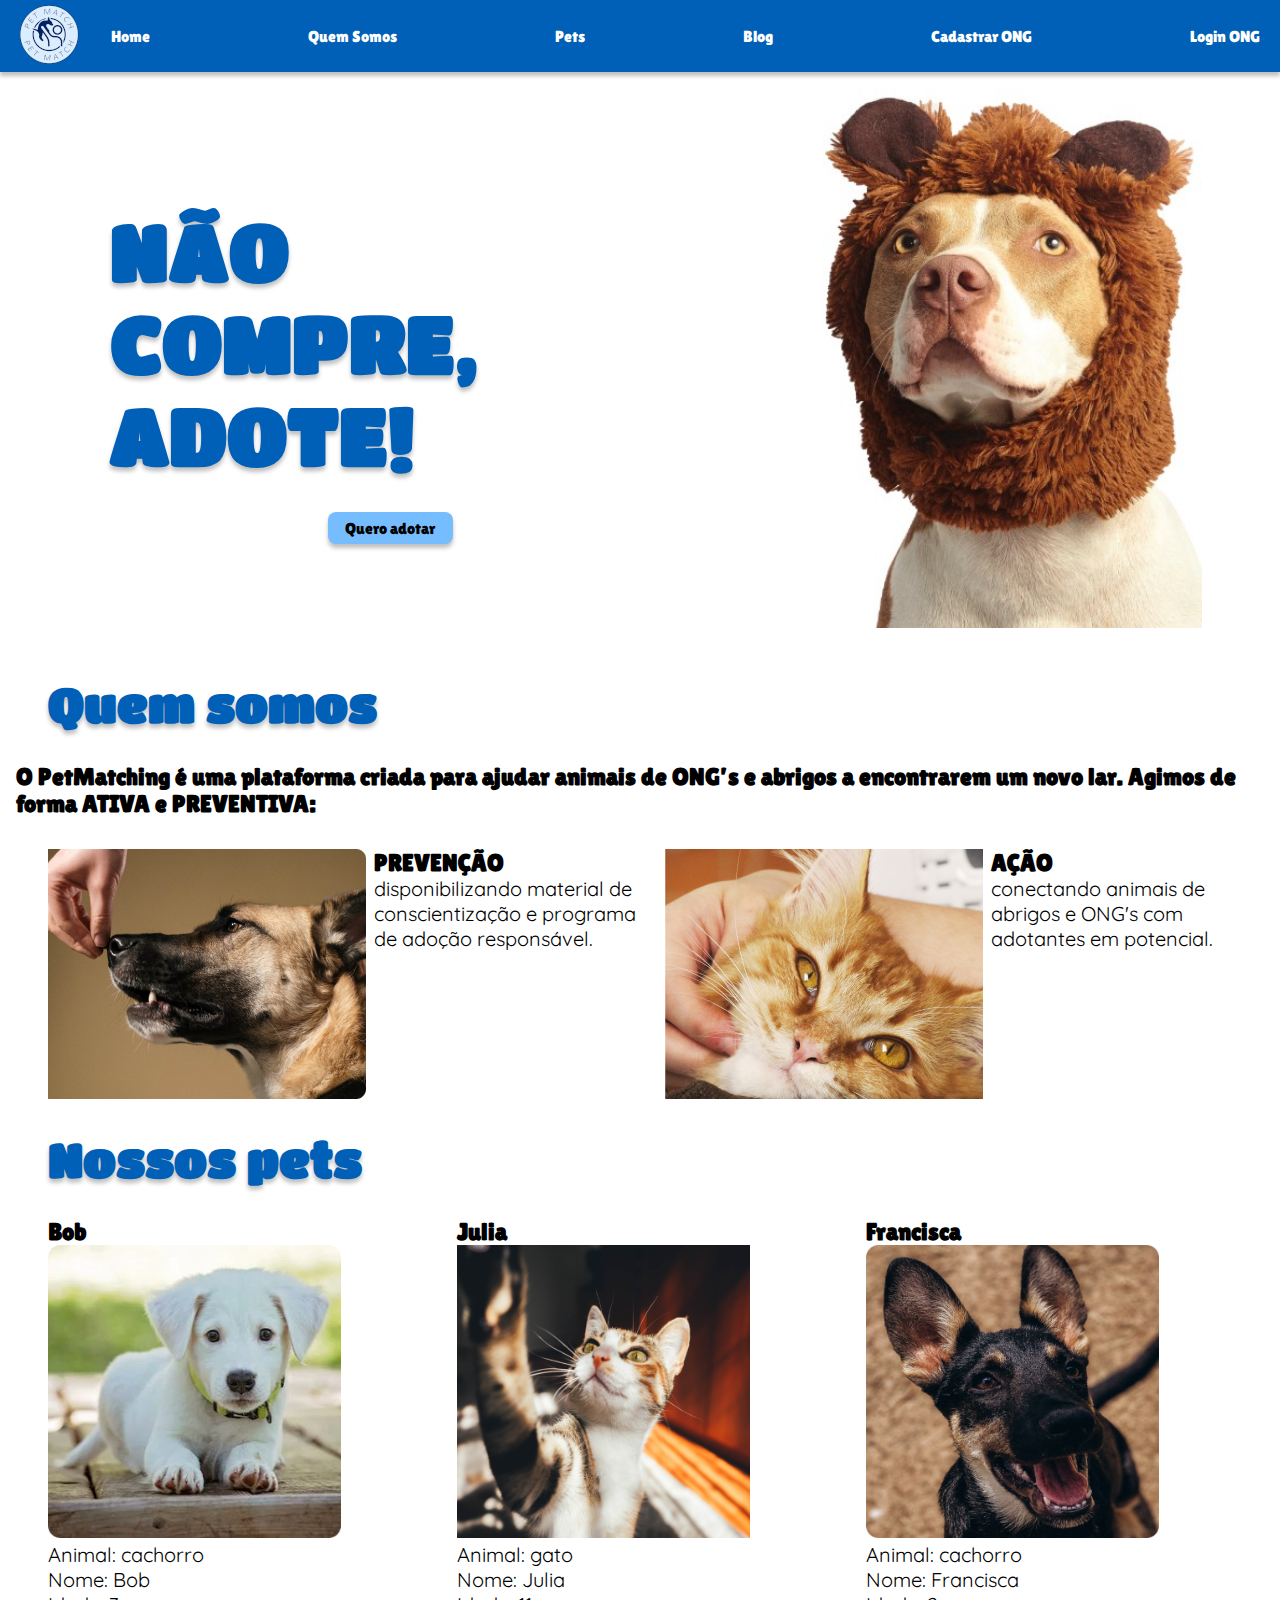
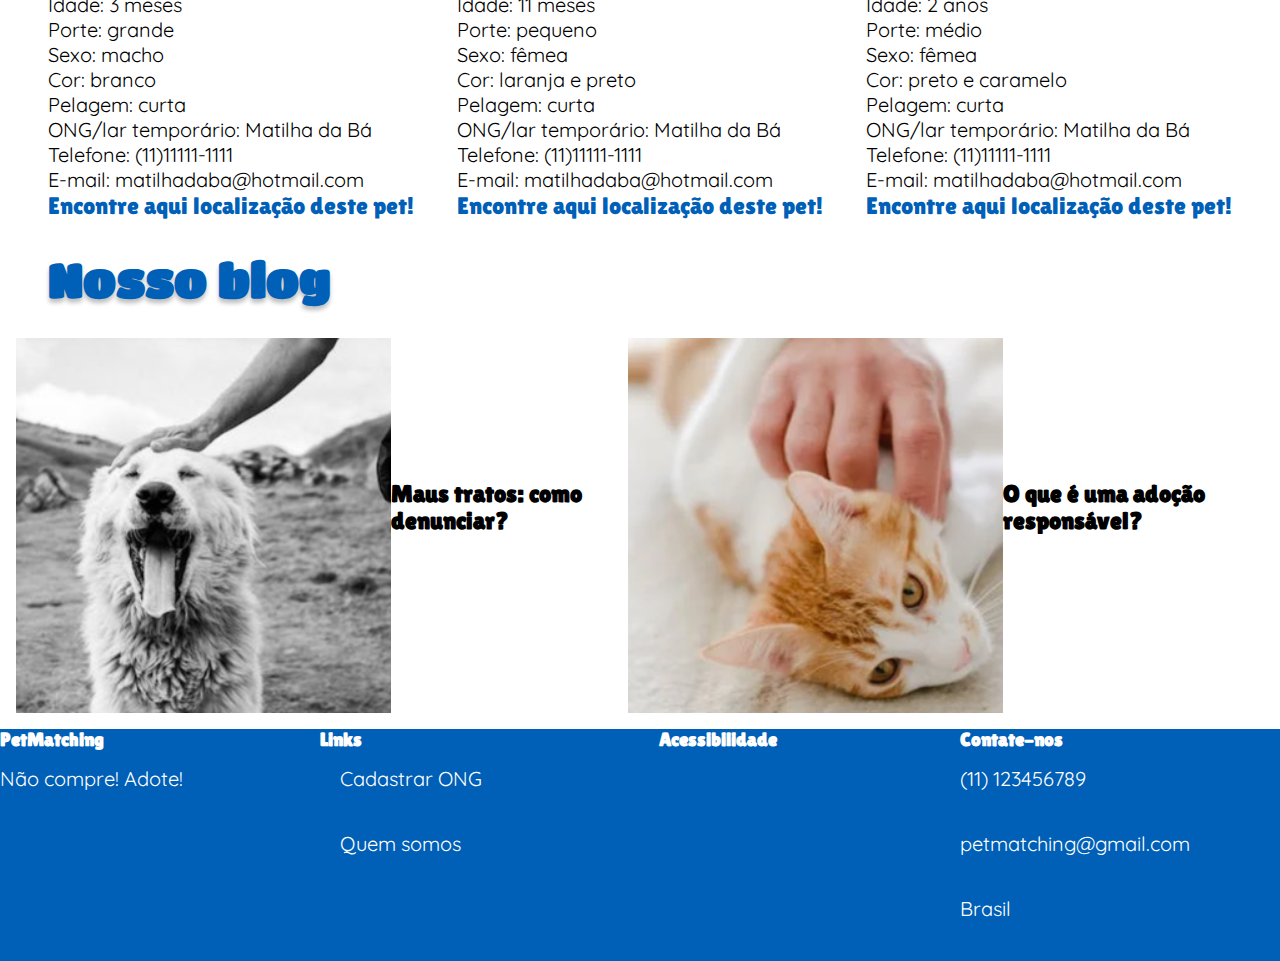
<file: index.html>
<!DOCTYPE html>
<html lang="pt-BR">

<head>
    <meta charset="UTF-8">
     <meta name="viewport" content="width=device-width, initial-scale=1.0">
     <meta name="description" content="Adote ou seja uma ONG parceira">
    <title>PetMatch!</title>
    <link rel="stylesheet" type="text/css" href="styles.css">
</head>
<body>
    <header></header>
    <main> 
        <section id="home">
            <section class="cabecalho">
                    <a href="index.html"><img src="img/logo-menor.png" alt="logo Petmatching"></a>
                <nav class="cabecalho-menu">
                    <a class=cabecalho-menu-item href="#home">Home</a>
                    <a class=cabecalho-menu-item href="#quem_somos">Quem Somos</a>
                    <a class=cabecalho-menu-item href="#pets">Pets</a>
                    <a class=cabecalho-menu-item href="#blog">Blog</a>
                    <a class=cabecalho-menu-item href="cadastro ong.html">Cadastrar ONG</a>
                    <a class=cabecalho-menu-item href="login.html">Login ONG</a>
                </nav>
            </section>
            <section class="conteudo_inicial">
                <div class="conteudo_inicial_box">
                    <h1 class="conteudo_inicial_titulo">NÃO COMPRE, ADOTE!</H1>
                    <a class="conteudo_inicial_botao" href="#pets">Quero adotar</a>
                </div>
                <img class="imagem" src="img/background_home2.jpg" alt="Imagem de cachorro">
            </section>
        </section>
        <section id="quem_somos">
            <h1>Quem somos</h1>
            <h2>O PetMatching é uma plataforma criada para ajudar animais de ONG’s e abrigos a encontrarem um novo lar. Agimos de forma ATIVA e PREVENTIVA:</h2>
            <section class="quem_somos_conteudo">
                <img class="imagem" src="img/img3 dog_quemsomos.png" alt="Imagem de um cachorro com pelagem de cor preta e bege, e uma mão humana em seu focinho.">
                <div class="quem_somos_prevencao">
                    <h2>PREVENÇÃO</h2>
                    <p>disponibilizando material de conscientização e programa de adoção responsável.</p>
                </div>
                    <img class="imagem" src="img/img2 cat_quemsomos.png" alt="Imagem de um gato de pelagem laranja, recebendo carinho de um humano.">
                <div class="quem_somos_cao">
                    <h2>AÇÃO</h2>
                    <p>conectando animais de abrigos e ONG's com adotantes em potencial.</p>
                </div>
            </section>
        </section>

        <section id="pets">
            <h1>Nossos pets</h1>
            <section class="pets_conteudo">
                <div class="Bob">
                    <h2>Bob</h2>
                    <img class="imagem_pets" src="img/img4 bob_queroadotar.png" alt="Imagem de um cachorro filhote de pelagem branca e coleira verde.">
                    <ul>
                        <li>Animal: cachorro</li>
                        <li>Nome: Bob</li>
                        <li>Idade: 3 meses</li>
                        <li>Porte: grande</li>
                        <li>Sexo: macho</li>
                        <li>Cor: branco</li>
                        <li>Pelagem: curta</li>
                        <li>ONG/lar temporário: Matilha da Bá</li>
                        <li>Telefone: (11)11111-1111</li>
                        <li>E-mail: matilhadaba@hotmail.com</li>
                    </ul>
                    <div class="localizacao_item">
                        <a href="localizacao.html" class="localizacao_link">Encontre aqui localização deste pet!</a>
                    </div>
                </div>
                <div class="Julia">
                    <h2>Julia</h2>
                    <img class="imagem_pets" src="img/img5 julia_queroadotar.png" alt="Imagem de uma gata de pelagem branca, preta e marrom, e olhos verdes.">
                    <ul>
                        <li>Animal: gato</li>
                        <li>Nome: Julia</li>
                        <li>Idade: 11 meses</li>
                        <li>Porte: pequeno</li>
                        <li>Sexo: fêmea</li>
                        <li>Cor: laranja e preto</li>
                        <li>Pelagem: curta</li>
                        <li>ONG/lar temporário: Matilha da Bá</li>
                        <li>Telefone: (11)11111-1111</li>
                        <li>E-mail: matilhadaba@hotmail.com</li>
                    </ul>
                    <div class="localizacao_item">
                        <a href="localizacao.html" class="localizacao_link">Encontre aqui localização deste pet!</a>
                    </div>
                </div>
                <div class="Francisca">
                    <h2>Francisca</h2>
                    <img class="imagem_pets" src="img/img6 francisca_queroadotar.png" alt="Imagem de uma cadela filhote, de pelagem preta e marrom.">
                    <ul>
                        <li>Animal: cachorro</li>
                        <li>Nome: Francisca</li>
                        <li>Idade: 2 anos</li>
                        <li>Porte: médio</li>
                        <li>Sexo: fêmea</li>
                        <li>Cor: preto e caramelo</li>
                        <li>Pelagem: curta</li>
                        <li>ONG/lar temporário: Matilha da Bá</li>
                        <li>Telefone: (11)11111-1111</li>
                        <li>E-mail: matilhadaba@hotmail.com</li>
                    </ul>
                    <div class="localizacao_item">
                        <a href="localizacao.html" class="localizacao_link">Encontre aqui localização deste pet!</a>
                    </div>
                </div>
            </section>
        </section>

        <section id="blog">
            <h1>Nosso blog</h1>
            <section class="blog_conteudo">
                <img class="imagem" src="img/img7 dog_nossoblog.png" alt="Imagem em preto e branco de um cachorro da raça labrador, recebendo carinho de um humano.">
                <div class="blog_conteudo_box1">
                    <h2>Maus tratos: como denunciar?</h2>
                    <br>
                    <a href="" class="leia_mais">Leia mais</a>
                </div>
                    <img class="imagem" src="img/img8 cat_nossoblog.png" alt="Imagem de um gato branco e laranja, recebendo carinho de um humano.">
                <div class="blog_conteudo_box2">
                    <h2>O que é uma adoção responsável?</h2>
                    <br>
                    <a href="" class="leia_mais">Leia mais</a>
                </div>
            </section>
        </section>
    </main>
    <footer>
         <div class = "container">
            <!-- primeira coluna-->
            <ul>
                <h3>PetMatching</h3>
                <p> Não compre! Adote!</p>
            </ul>
            
            <!-- segunda coluna-->
            <ul>
                <h3>Links</h3>
                <p><a href="cadastro ong.html">Cadastrar ONG</a><p>
                <p><a href="login.html">Quem somos</a></p>

            </ul>
            
            <!-- terceira coluna-->
            <ul>
                <h3><a href=acessibilidade.html>Acessibilidade</a></h3>
                
            </ul>

            <!-- quarta coluna-->
            <ul>
                <h3>Contate-nos</h3>
                <p> (11) 123456789 </p>
                <p> petmatching@gmail.com</p>
                <p> Brasil</p>
            </ul>            
            </div>
    </footer>
</body>
</html>
</file>
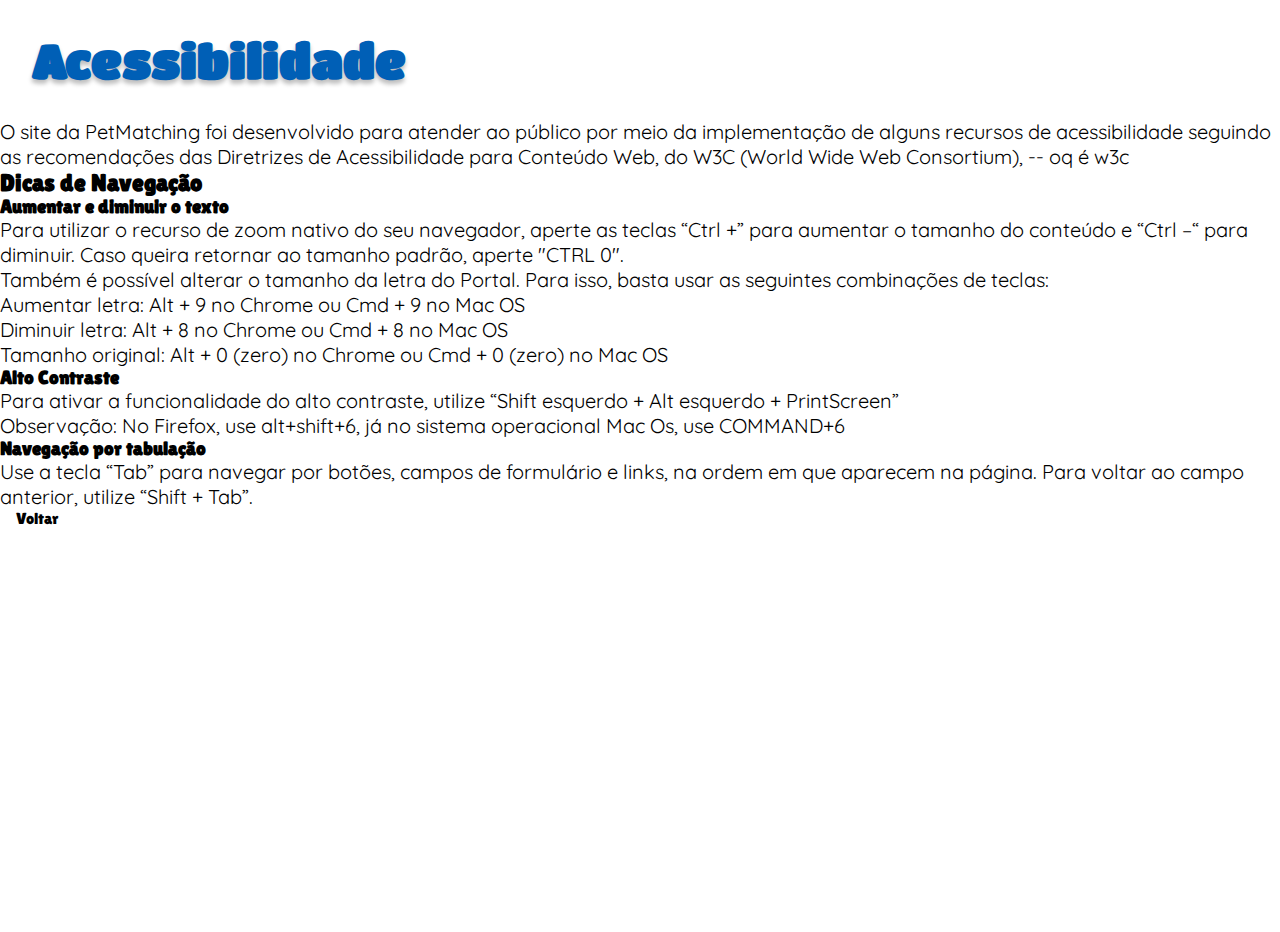
<file: acessibilidade.html>
<!DOCTYPE html>
<html lang="pt-br">
<head>
    <meta charset="UTF-8">
    <meta http-equiv="X-UA-Compatible" content="IE=edge">
    <meta name="viewport" content="width=device-width, initial-scale=1.0">
    <title>Petmatching - Acessibilidade</title>
    <link rel="stylesheet" href="styles.css">
</head>
<body>
    <header></header>
    <main>
        <section class="acessibilidade_pagina">
            <h1>Acessibilidade</h1>
                <p>
                    O site da PetMatching foi desenvolvido para atender ao público por meio da implementação de alguns recursos de acessibilidade seguindo as recomendações das Diretrizes de Acessibilidade para Conteúdo Web, do W3C (World Wide Web Consortium), -- oq é w3c
                </p>
             
                <h2>Dicas de Navegação</h2>
                
                <h3>Aumentar e diminuir o texto</h3>
                <p> Para utilizar o recurso de zoom nativo do seu navegador, aperte as teclas “Ctrl +” para aumentar o tamanho do conteúdo e “Ctrl –“ para diminuir. Caso queira retornar ao tamanho padrão, aperte "CTRL 0".
<br>Também é possível alterar o tamanho da letra do Portal. Para isso, basta usar as seguintes combinações de teclas:
<br>Aumentar letra: Alt + 9 no Chrome ou Cmd + 9 no Mac OS

<br>Diminuir letra: Alt + 8 no Chrome ou Cmd + 8 no Mac OS

<br>Tamanho original: Alt + 0 (zero) no Chrome ou Cmd + 0 (zero) no Mac OS
                </p>

                <h3> Alto Contraste</h3>
                <p>
                    Para ativar a funcionalidade do alto contraste, utilize “Shift esquerdo + Alt esquerdo + PrintScreen”
                    <br> Observação: No Firefox, use alt+shift+6, já no sistema operacional Mac Os, use COMMAND+6
                </p>

                <h3> Navegação por tabulação</h3>
                <p>
                    Use a tecla “Tab” para navegar por botões, campos de formulário e links, na ordem em que aparecem na página. Para voltar ao campo anterior, utilize “Shift + Tab”.
                </p>
                <a class="botao_voltar" href="index.html">Voltar</a>
                    
                </section>
        </section>
    </main>
    <footer></footer> 
</body>
</html>
</file>
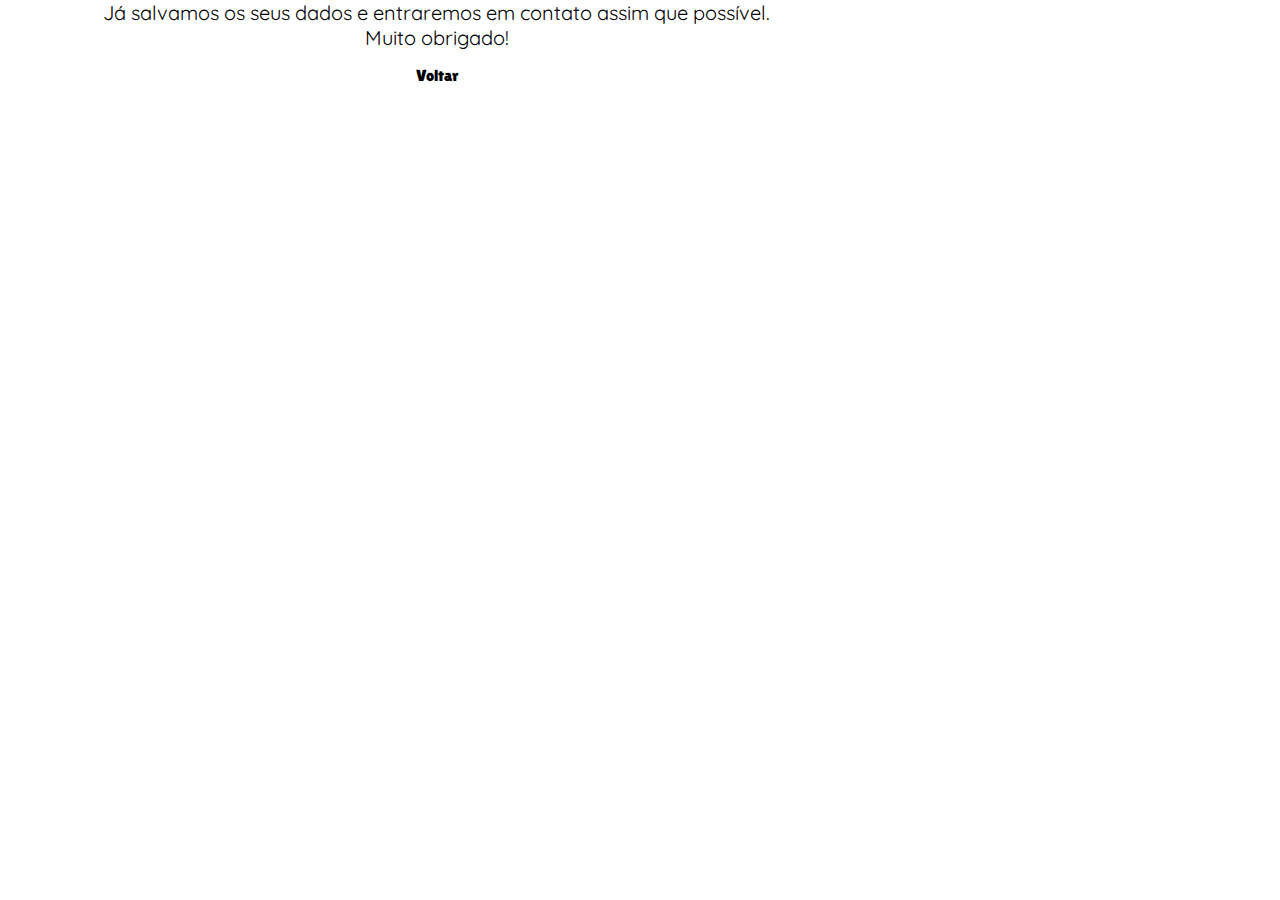
<file: cadastro ong enviado.html>
<!DOCTYPE html>
<html lang="pt-br">
<head>
    <meta charset="UTF-8">
    <meta http-equiv="X-UA-Compatible" content="IE=edge">
    <meta name="viewport" content="width=device-width, initial-scale=1.0">
    <title>Petmatching - Cadastro ONG enviado</title>
    <link rel="stylesheet" href="styles.css">
</head>
<body>
    <header></header>
    <main class = "confirmacao_ong">
        <section class="confirmacao_ong_conteudo">
            <p>Já salvamos os seus dados e entraremos em contato assim que possível.<br>
                Muito obrigado!</p>
            <a class="botao_voltar" href="index.html" class="voltar">Voltar</a>
        </section>
    </main>
    <footer></footer> 
</body>
</html>
</file>
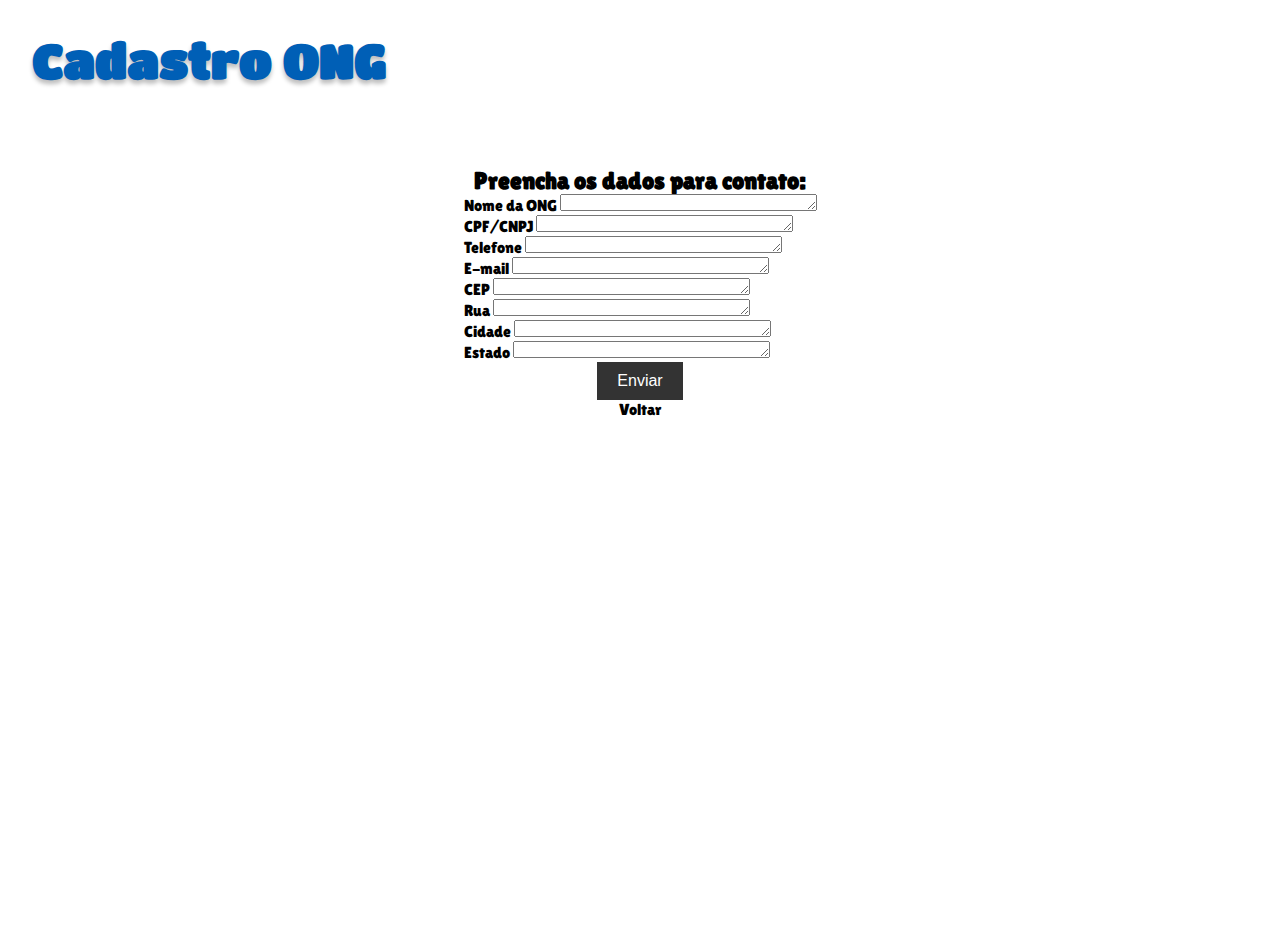
<file: cadastro ong.html>
<!DOCTYPE html>
<html lang="pt-br">
<head>
    <meta charset="UTF-8">
    <meta http-equiv="X-UA-Compatible" content="IE=edge">
    <meta name="viewport" content="width=device-width, initial-scale=1.0">
    <title>Petmatching - Cadastro ONG</title>
    <link rel="stylesheet" href="styles.css">
</head>
<body>
    <header></header>
    <main>
        <section class="cadastro_ong">
            <h1>Cadastro ONG</h1>
                <section class = "cadastro_ong_conteudo">
                    <h2>Preencha os dados para contato:</h2>
                    <form  action="">
                        <label for="">Nome da ONG </label><textarea name="nomeOng" id="" cols="30" rows="1" ></textarea><br>
                        <label for="">CPF/CNPJ </label><textarea name="cpf/cnpj" id="" cols="30" rows="1" ></textarea><br>
                        <label for="">Telefone </label><textarea name="telefone" id="" cols="30" rows="1"></textarea><br>
                        <label for="">E-mail </label><textarea name="e-mail" id="" cols="30" rows="1"></textarea><br>
                        <label for="">CEP </label><textarea name="cep" id="" cols="30" rows="1"></textarea><br>
                        <label for="">Rua </label><textarea name="rua" id="" cols="30" rows="1"></textarea><br>
                        <label for="">Cidade </label><textarea name="cidade" id="" cols="30" rows="1"></textarea><br>
                        <label for="">Estado </label><textarea name="estado" id="" cols="30" rows="1"></textarea><br>
                    </form>
                    <button type="submit" onclick="">Enviar</button>
                    <a class="botao_voltar" href="index.html">Voltar</a>
                </section>
        </section>
    </main>
    <footer></footer> 
</body>
</html>
</file>
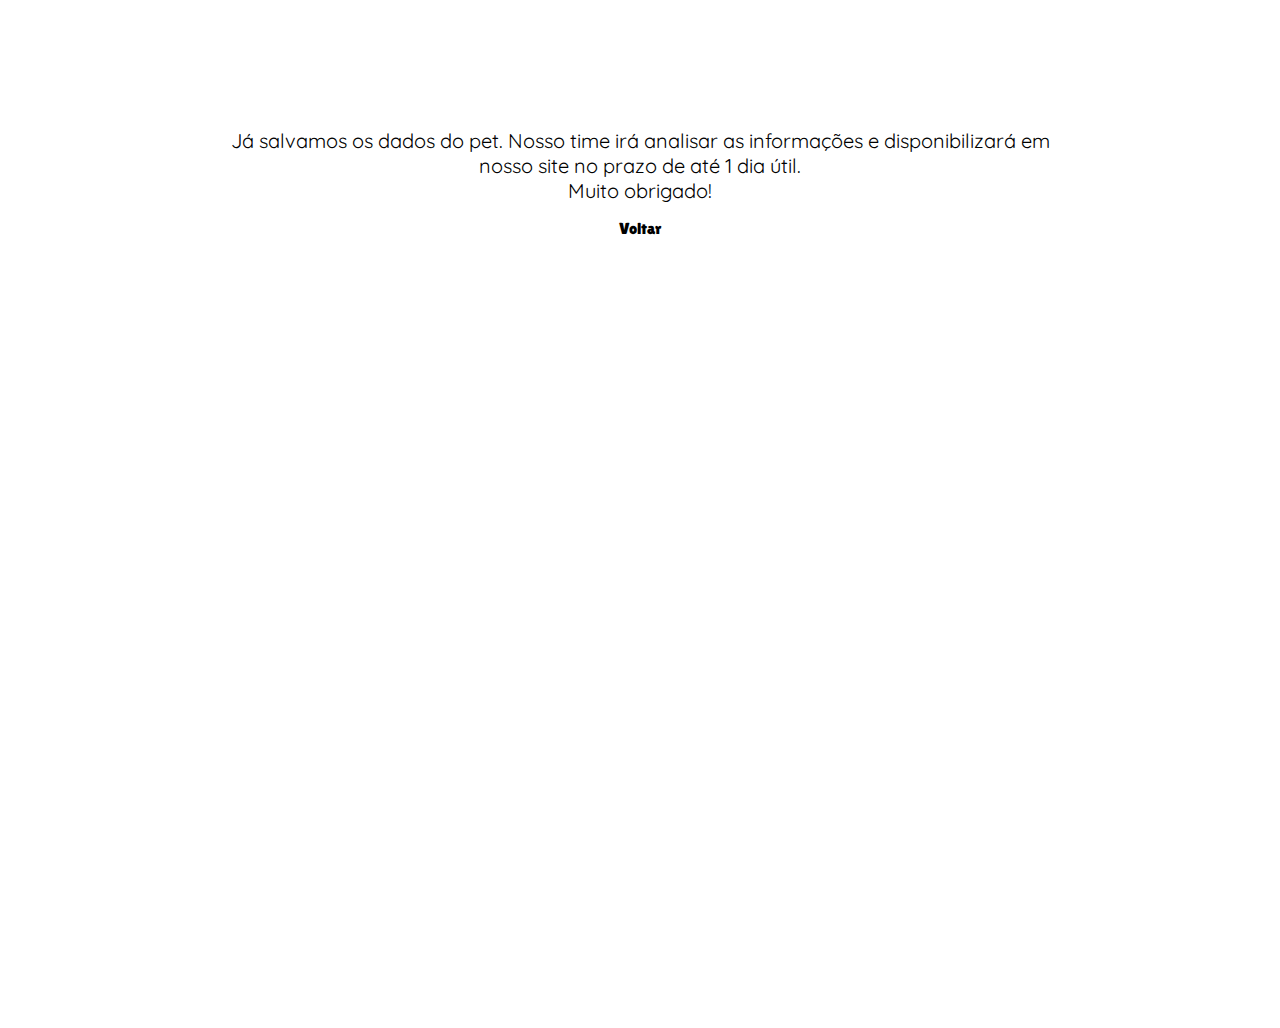
<file: cadastro pet enviado.html>
<!DOCTYPE html>
<html lang="pt-br">
<head>
    <meta charset="UTF-8">
    <meta http-equiv="X-UA-Compatible" content="IE=edge">
    <meta name="viewport" content="width=device-width, initial-scale=1.0">
    <title>Petmatching - Cadastro Pet enviado</title>
    <link rel="stylesheet" href="styles.css">
</head>
<body>
    <header></header>
    <main class = "confirmacao_pet">
        <section class="confirmacao_pet_conteudo">
            <p>Já salvamos os dados do pet. Nosso time irá analisar as informações e disponibilizará em nosso site no prazo de até 1 dia útil.<br>
            Muito obrigado!</p>
            <a class="botao_voltar" href="index.html" class="voltar">Voltar</a>
        </section>
    </main>
    <footer></footer> 
</body>
</html>
</file>
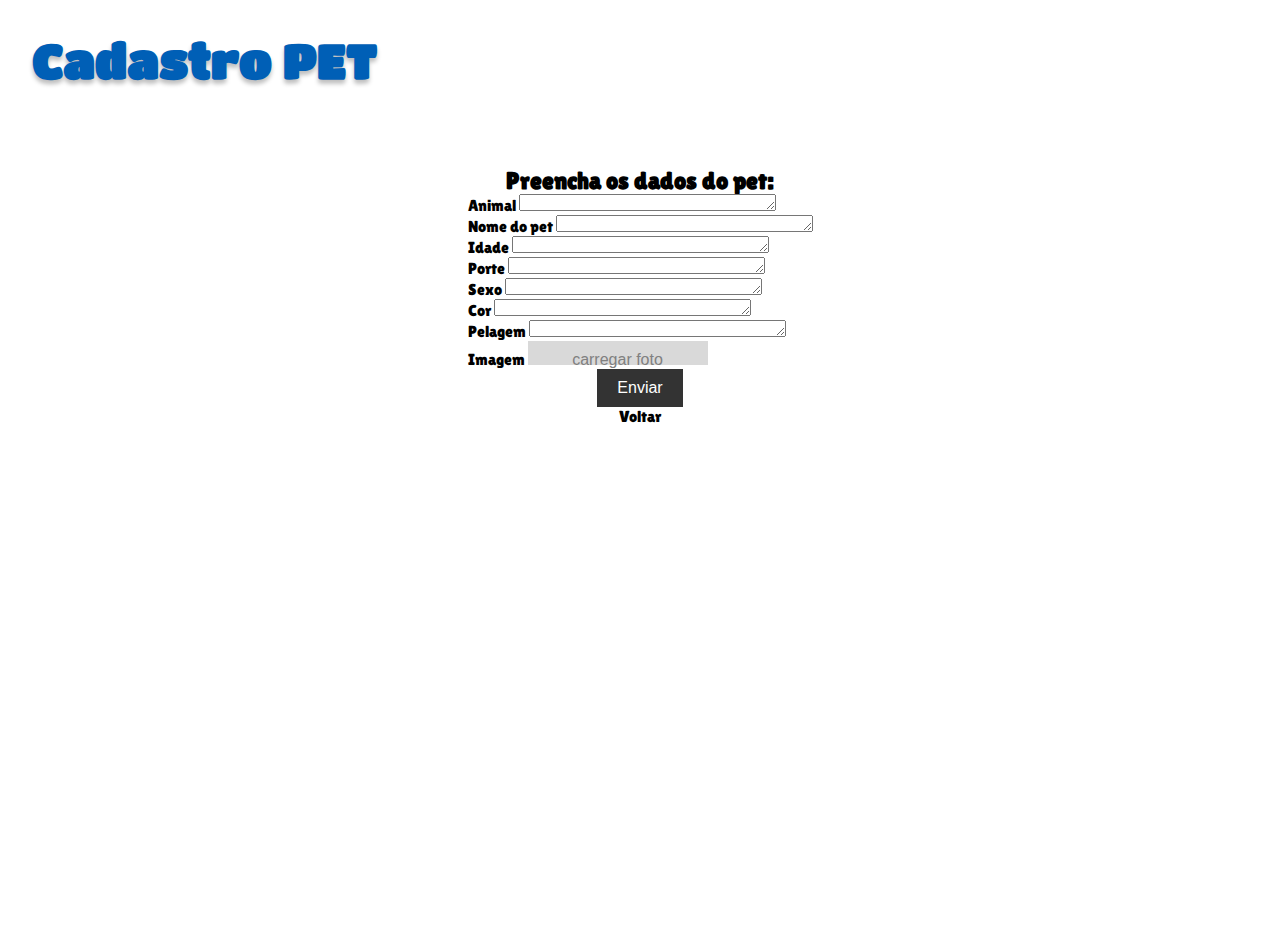
<file: cadastro pet.html>
<!DOCTYPE html>
<html lang="pt-br">
<head>
    <meta charset="UTF-8">
    <meta http-equiv="X-UA-Compatible" content="IE=edge">
    <meta name="viewport" content="width=device-width, initial-scale=1.0">
    <title>Petmatching - Cadastro PET</title>
    <link rel="stylesheet" href="styles.css">
</head>
<body>
    <header></header>
    <main>
        <section class="cadastro_pet">
            <h1>Cadastro PET</h1>
                <section class = "cadastro_pet_conteudo">
                    <h2>Preencha os dados do pet:</h2>
                    <form action="">
                        <label for="" class="label animal">Animal </label><textarea name="nomeOng" id="" cols="30" rows="1" ></textarea><br>
                        <label for="" class="label nome">Nome do pet </label><textarea name="cpf/cnpj" id="" cols="30" rows="1" ></textarea><br>
                        <label for="">Idade </label><textarea name="telefone" id="" cols="30" rows="1"></textarea><br>
                        <label for="">Porte </label><textarea name="e-mail" id="" cols="30" rows="1"></textarea><br>
                        <label for="">Sexo </label><textarea name="cep" id="" cols="30" rows="1"></textarea><br>
                        <label for="">Cor </label><textarea name="rua" id="" cols="30" rows="1"></textarea><br>
                        <label for="">Pelagem </label><textarea name="cidade" id="" cols="30" rows="1"></textarea><br>
                        <label for="">Imagem </label><button style="width: 180px;height: 24px;background-color: #D9D9D9;color: gray;" onclick="">carregar foto</button><br>
                    </form>
                    <button type="submit" onclick="">Enviar</button>
                    <a class="botao_voltar" href="index.html">Voltar</a>
                </section>
        </section>
    </main>
    <footer></footer> 
</body>
</html>
</file>
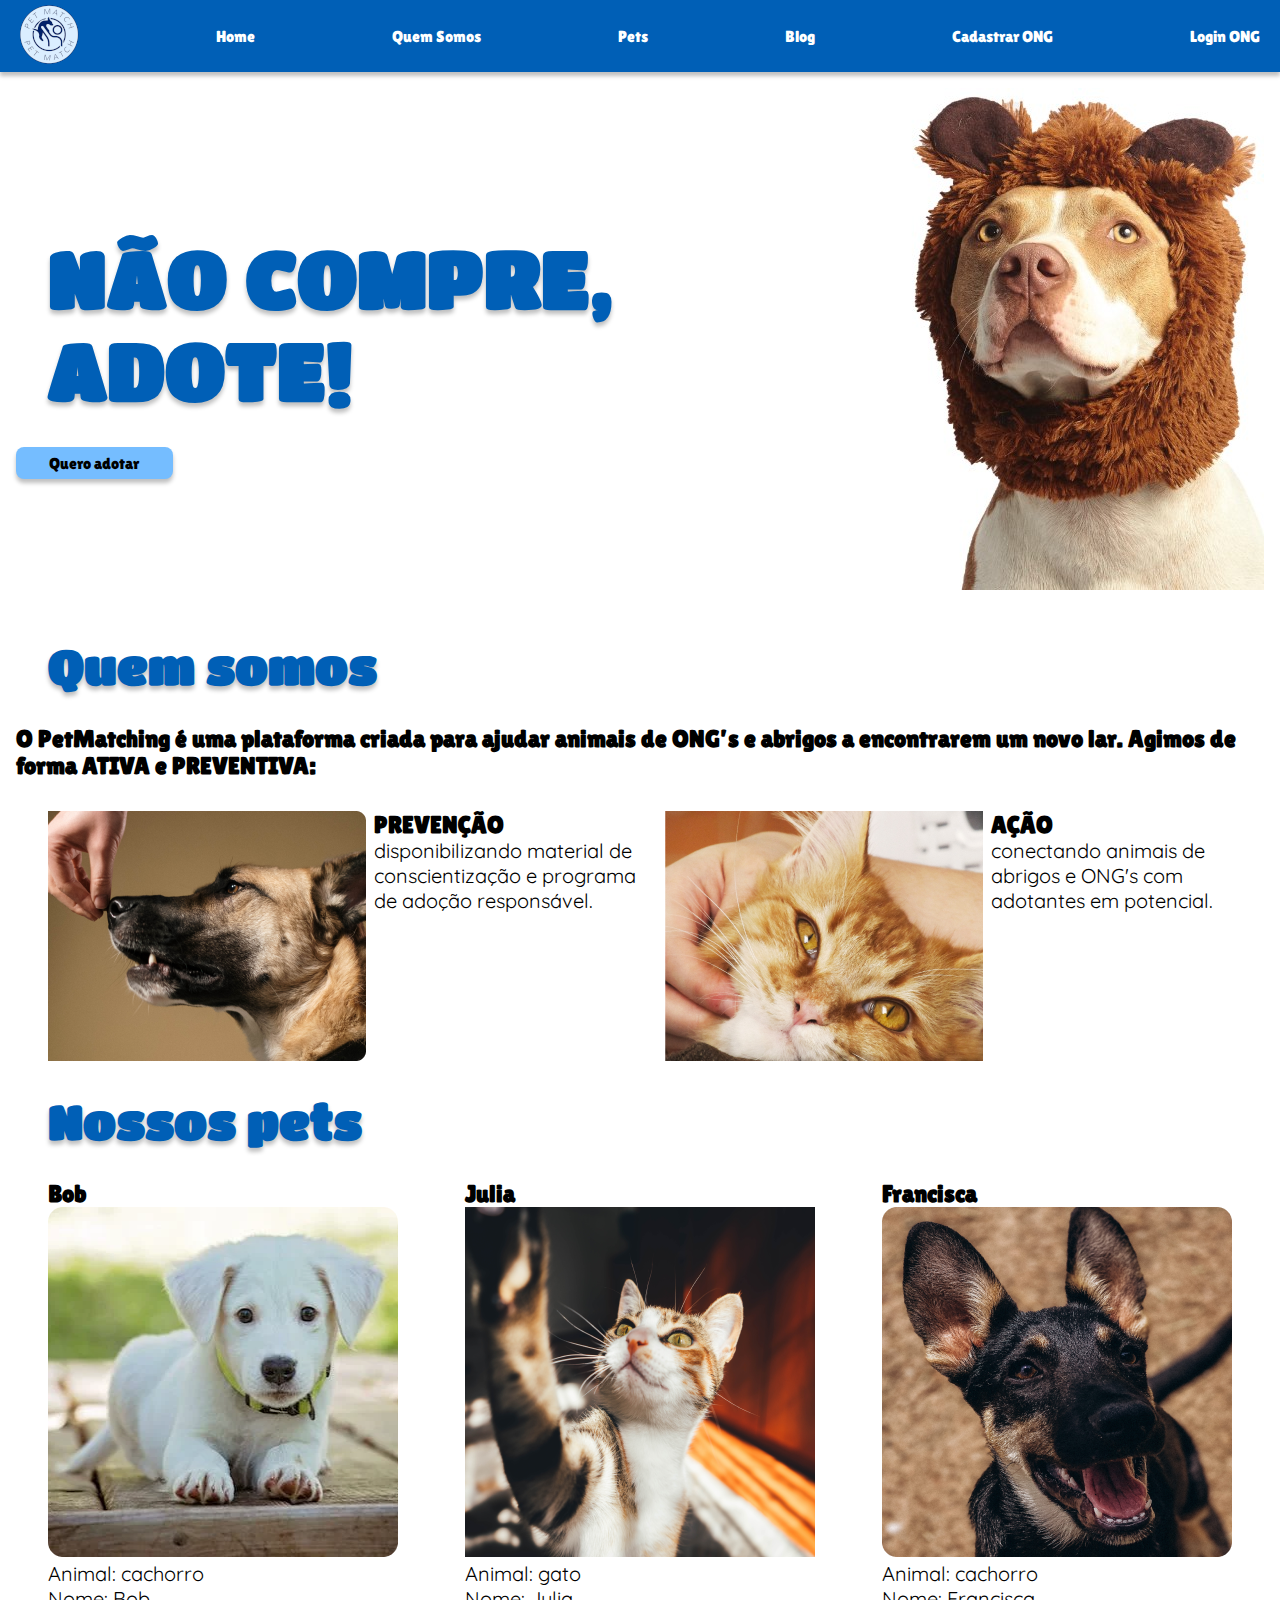
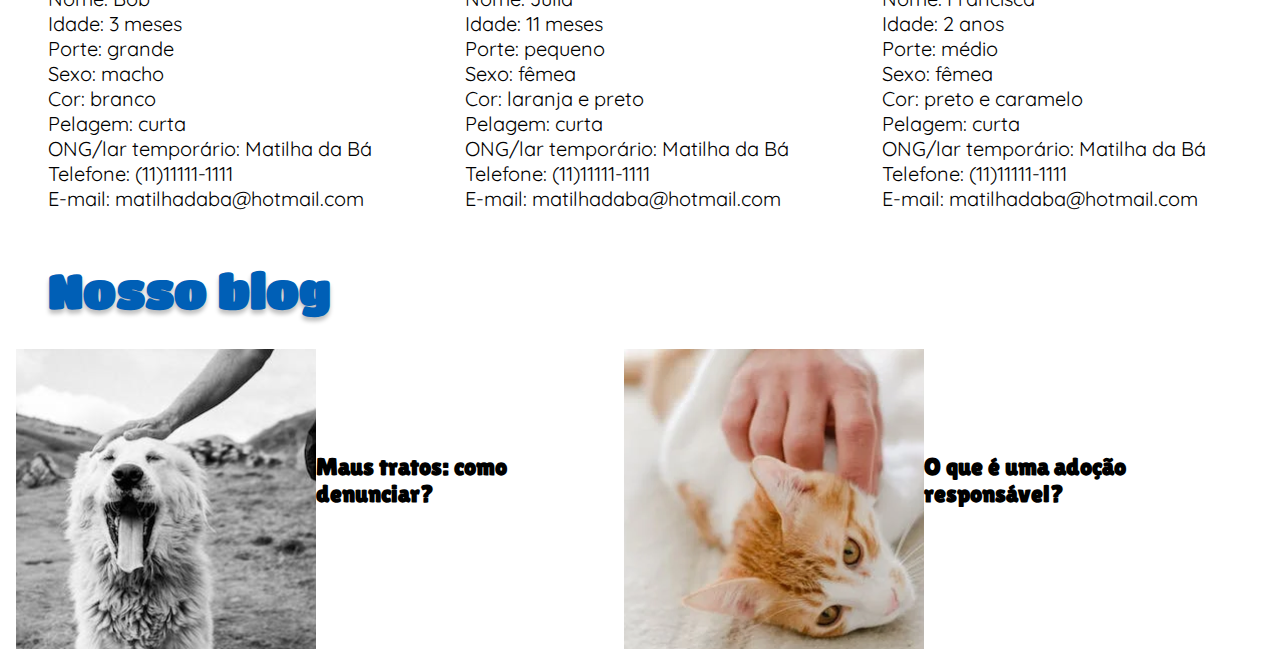
<file: index copy.html>
<!DOCTYPE html>
<html lang="pt-BR">

<head>
    <meta charset="UTF-8">
     <meta name="viewport" content="width=device-width, initial-scale=1.0">
     <meta name="description" content="Adote ou seja uma ONG parceira">
    <title>PetMatch!</title>
    <link rel="stylesheet" type="text/css" href="styles.css">
</head>
<body>
    <header></header>
    <main> 
        <section id="home">
            <section class="cabecalho">
                <nav class="cabecalho-menu">
                    <a href="index.html"><img src="img/logo-menor.png" alt="logo Petmatching"></a>
                    <a class=cabecalho-menu-item href="#home">Home</a>
                    <a class=cabecalho-menu-item href="#quem_somos">Quem Somos</a>
                    <a class=cabecalho-menu-item href="#pets">Pets</a>
                    <a class=cabecalho-menu-item href="#blog">Blog</a>
                    <a class=cabecalho-menu-item href="cadastro ong.html">Cadastrar ONG</a>
                    <a class=cabecalho-menu-item href="login.html">Login ONG</a>
                </nav>
            </section>
            <section class="conteudo_inicial">
                <div class="conteudo_inicial_box1">
                    <h1 class="conteudo_inicial_titulo">NÃO COMPRE, ADOTE!</H1>
                    <a class="conteudo_inicial_botao" href="#pets">Quero adotar</a>
                </div>
                <img class="conteudo_inicial_imagem" src="img/background_home2.jpg" alt="Imagem de cachorro">
            </section>
        </section>
        <section id="quem_somos">
            <h1>Quem somos</h1>
            <h2>O PetMatching é uma plataforma criada para ajudar animais de ONG’s e abrigos a encontrarem um novo lar. Agimos de forma ATIVA e PREVENTIVA:</h2>
            <section class="quem_somos_conteudo">
                <img src="img/img3 dog_quemsomos.png" alt="Imagem de um cachorro com pelagem de cor preta e bege, e uma mão humana em seu focinho.">
                <div class="quem_somos_prevencao">
                    <h2>PREVENÇÃO</h2>
                    <p>disponibilizando material de conscientização e programa de adoção responsável.</p>
                </div>
                    <img src="img/img2 cat_quemsomos.png" alt="Imagem de um gato de pelagem laranja, recebendo carinho de um humano.">
                <div class="quem_somos_cao">
                    <h2>AÇÃO</h2>
                    <p>conectando animais de abrigos e ONG's com adotantes em potencial.</p>
                </div>
            </section>
        </section>

        <section id="pets">
            <h1>Nossos pets</h1>
            <section class="pets_conteudo">
                <div class="Bob">
                    <h2>Bob</h2>
                    <img src="img/img4 bob_queroadotar.png" alt="Imagem de um cachorro filhote de pelagem branca e coleira verde.">
                    <ul>
                        <li>Animal: cachorro</li>
                        <li>Nome: Bob</li>
                        <li>Idade: 3 meses</li>
                        <li>Porte: grande</li>
                        <li>Sexo: macho</li>
                        <li>Cor: branco</li>
                        <li>Pelagem: curta</li>
                        <li>ONG/lar temporário: Matilha da Bá</li>
                        <li>Telefone: (11)11111-1111</li>
                        <li>E-mail: matilhadaba@hotmail.com</li>
                    </ul>
                    <div class="localizacao-item">
                        <a href="localizacao.html" class="localizacao-link">Encontre aqui localização deste pet!</a>
                    </div>
                </div>
                <div class="Julia">
                    <h2>Julia</h2>
                    <img src="img/img5 julia_queroadotar.png" alt="Imagem de uma gata de pelagem branca, preta e marrom, e olhos verdes.">
                    <ul>
                        <li>Animal: gato</li>
                        <li>Nome: Julia</li>
                        <li>Idade: 11 meses</li>
                        <li>Porte: pequeno</li>
                        <li>Sexo: fêmea</li>
                        <li>Cor: laranja e preto</li>
                        <li>Pelagem: curta</li>
                        <li>ONG/lar temporário: Matilha da Bá</li>
                        <li>Telefone: (11)11111-1111</li>
                        <li>E-mail: matilhadaba@hotmail.com</li>
                    </ul>
                    <div class="localizacao-item">
                        <a href="localizacao.html" class="localizacao-link">Encontre aqui localização deste pet!</a>
                    </div>
                </div>
                <div class="Francisca">
                    <h2>Francisca</h2>
                    <img src="img/img6 francisca_queroadotar.png" alt="Imagem de uma cadela filhote, de pelagem preta e marrom.">
                    <ul>
                        <li>Animal: cachorro</li>
                        <li>Nome: Francisca</li>
                        <li>Idade: 2 anos</li>
                        <li>Porte: médio</li>
                        <li>Sexo: fêmea</li>
                        <li>Cor: preto e caramelo</li>
                        <li>Pelagem: curta</li>
                        <li>ONG/lar temporário: Matilha da Bá</li>
                        <li>Telefone: (11)11111-1111</li>
                        <li>E-mail: matilhadaba@hotmail.com</li>
                    </ul>
                    <div class="localizacao-item">
                        <a href="localizacao.HTML" class="localizacao-link">Encontre aqui localização deste pet!</a>
                    </div>
                </div>
            </section>
        </section>

        <section id="blog">
            <h1>Nosso blog</h1>
            <section class="blog_conteudo">
                <img src="img/img7 dog_nossoblog.png" alt="Imagem em preto e branco de um cachorro da raça labrador, recebendo carinho de um humano.">
                <div class="blog_conteudo_box1">
                    <h2>Maus tratos: como denunciar?</h2>
                    <br>
                    <a href="" class="leia_mais">Leia mais</a>
                </div>
                    <img src="img/img8 cat_nossoblog.png" alt="Imagem de um gato branco e laranja, recebendo carinho de um humano.">
                <div class="blog_conteudo_box2">
                    <h2>O que é uma adoção responsável?</h2>
                    <br>
                    <a href="" class="leia_mais">Leia mais</a>
                </div>
            </section>
        </section>
    </main>
    <footer></footer>
</body>
</html>
</file>
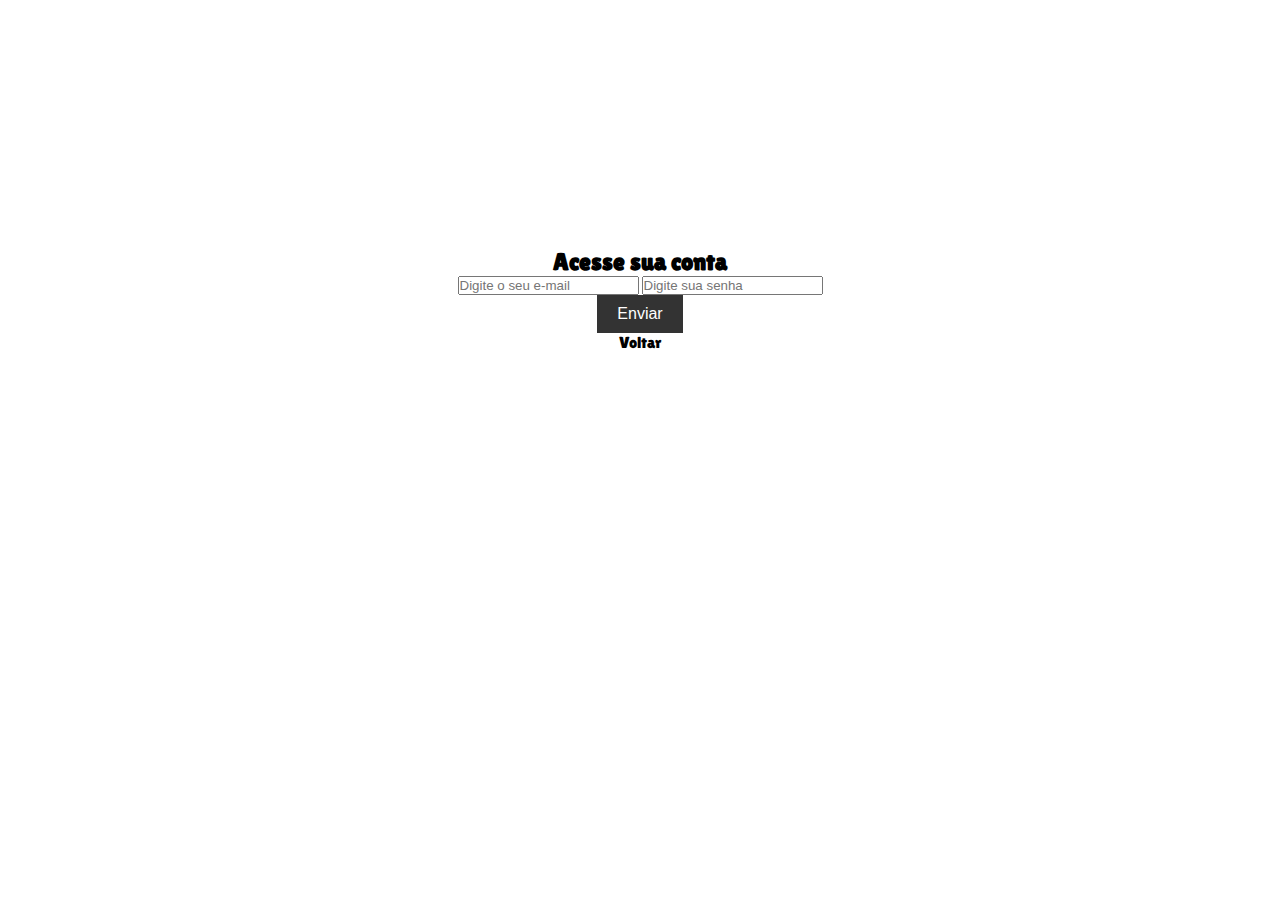
<file: login.html>
<!DOCTYPE html>
<html lang="pt-br">
<head>
    <meta charset="UTF-8">
    <meta http-equiv="X-UA-Compatible" content="IE=edge">
    <meta name="viewport" content="width=device-width, initial-scale=1.0">
    <title>Login</title>
    <link rel="stylesheet" href="styles.css">
</head>
<body>
    <header></header>
    <main class="login">
            <section class="login_conteudo">
                <h2>Acesse sua conta</h2>
                <form class="login_conteudo_formulario" action="">
                    <label for=""></label> <input type="text" placeholder="Digite o seu e-mail">
                    <label for=""></label> <input type="text" placeholder="Digite sua senha">
                </form>
                <button>Enviar</button>
                <a class="botao_voltar" href="index.html"> Voltar</a>
            </section>
    </main>
    <footer></footer> 
</body>
</html>
</file>
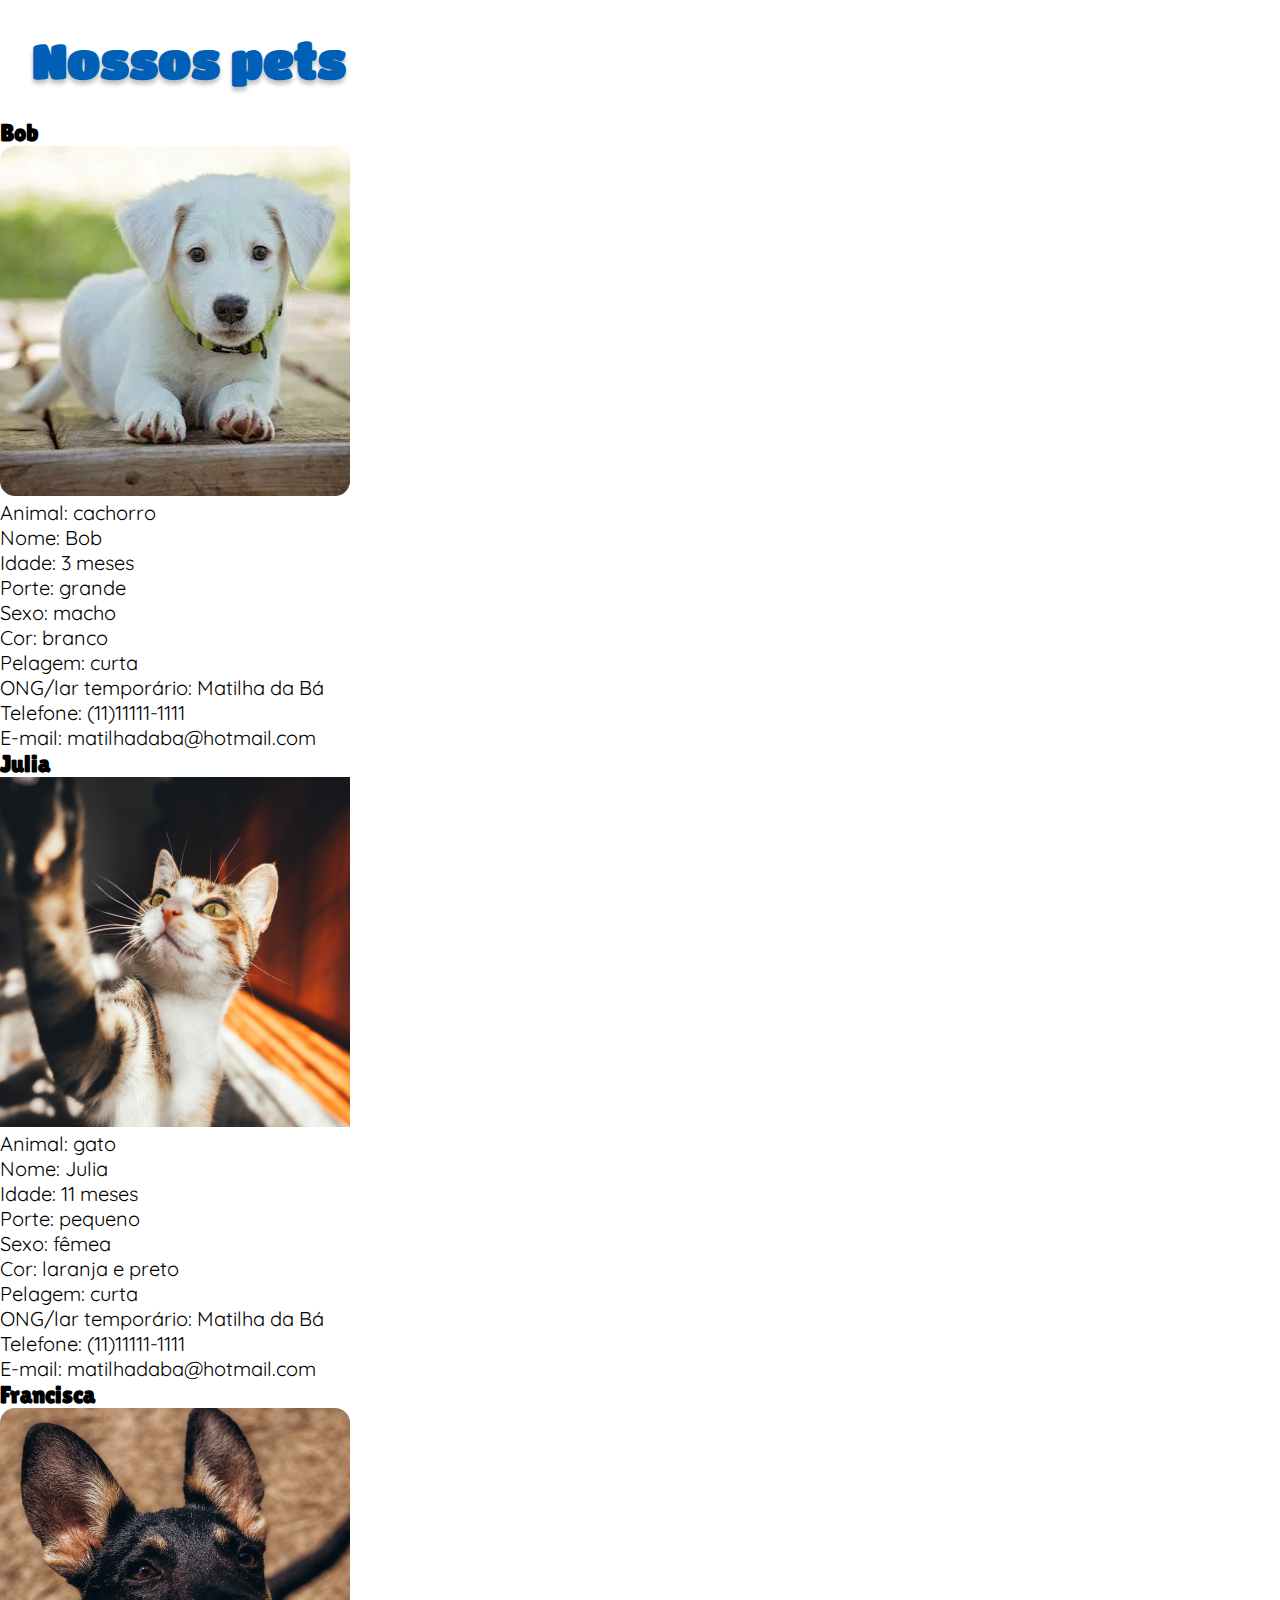
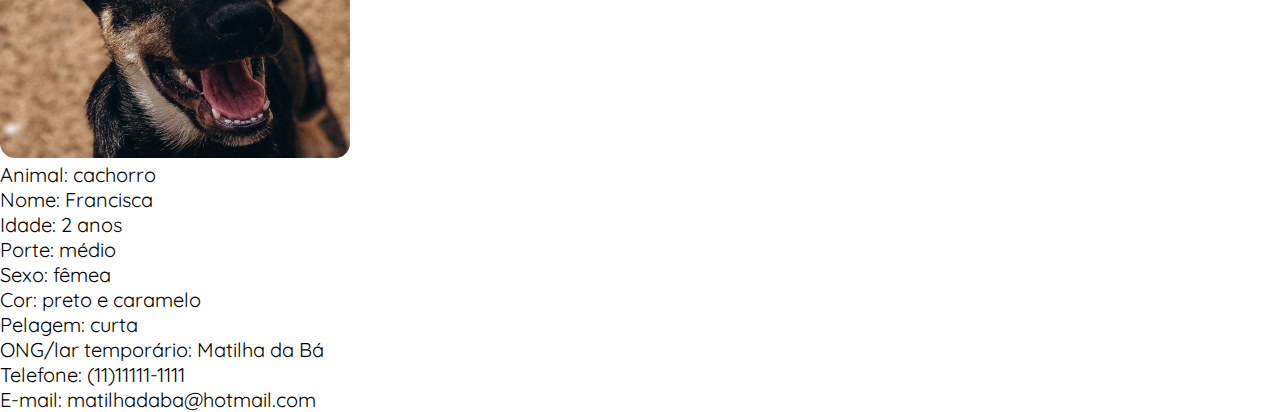
<file: nossos pets.html>
<!DOCTYPE html>
<html lang="pt-BR">

<head>
    <meta charset="UTF-8">
     <meta name="viewport" content="width=device-width, initial-scale=1.0">
     <meta name="description" content="Adote ou seja uma ONG parceira">
    <title>PetMatch!</title>
    <link rel="stylesheet" type="text/css" href="styles.css">
</head>
<body>
    <header></header>
    <main>
        <h1>Nossos pets</h1>
        <section class="Pets">
            <div class="Bob">
                <h2>Bob</h2>
                <img src="img/img4 bob_queroadotar.png">
                <ul>
                    <li>Animal: cachorro</li>
                    <li>Nome: Bob</li>
                    <li>Idade: 3 meses</li>
                    <li>Porte: grande</li>
                    <li>Sexo: macho</li>
                    <li>Cor: branco</li>
                    <li>Pelagem: curta</li>
                    <li>ONG/lar temporário: Matilha da Bá</li>
                    <li>Telefone: (11)11111-1111</li>
                    <li>E-mail: matilhadaba@hotmail.com</li>
                </ul>
    
            </div>

            <div class="Julia">
                <h2>Julia</h2>
                <img src="img/img5 julia_queroadotar.png">
                <ul>
                    <li>Animal: gato</li>
                    <li>Nome: Julia</li>
                    <li>Idade: 11 meses</li>
                    <li>Porte: pequeno</li>
                    <li>Sexo: fêmea</li>
                    <li>Cor: laranja e preto</li>
                    <li>Pelagem: curta</li>
                    <li>ONG/lar temporário: Matilha da Bá</li>
                    <li>Telefone: (11)11111-1111</li>
                    <li>E-mail: matilhadaba@hotmail.com</li>
                </ul>
            </div>

            <div class="Francisca">
                <h2>Francisca</h2>
                <img src="img/img6 francisca_queroadotar.png">
                <ul>
                    <li>Animal: cachorro</li>
                    <li>Nome: Francisca</li>
                    <li>Idade: 2 anos</li>
                    <li>Porte: médio</li>
                    <li>Sexo: fêmea</li>
                    <li>Cor: preto e caramelo</li>
                    <li>Pelagem: curta</li>
                    <li>ONG/lar temporário: Matilha da Bá</li>
                    <li>Telefone: (11)11111-1111</li>
                    <li>E-mail: matilhadaba@hotmail.com</li>
                </ul>
            </div>

        </section>
    </main>
    <footer></footer>
</body>
</html>
</file>
<file: styles.css>
@import url('https://fonts.googleapis.com/css2?family=Lilita+One&family=Quicksand:wght@400;700&family=Titan+One&display=swap');

/* Reset de estilos */
*{ 
    margin: 0;
    padding: 0;
    box-sizing: border-box;
    text-decoration: none;
}

/* Cabeçalho */
.cabecalho{
    display: flex;
    flex-direction: row;
    align-items: center;
    justify-content: space-between;
    width: 100%;
    padding: 4px;
    color: #ffffff;
    background: #005FB6;
    box-shadow: 0px 4px 4px rgba(0, 0, 0, 0.25);
}

.cabecalho-menu{
    width: 100%;
    display: flex;
    justify-content: space-between;
    align-content: center;
    align-items: center;
}

/* Conteúdo inicial */

.conteudo_inicial{
    display: flex;
    flex-direction: row;
    justify-content: center;
    align-items: center;
    width: 100%;
    padding: 1em;
}

.conteudo_inicial_titulo {
    font-family: 'Titan One';
    font-size: 5rem;    
    color: #005FB6;
    text-shadow: 0px 4px 4px rgba(0, 0, 0, 0.25);
    margin: 32px;
}

.conteudo_inicial_box {
    display: flex;
    flex-direction: column;
    align-items: center;
    width: 50%;
}

.conteudo_inicial_botao {
    width: 20%;
    height: 2em;
    background: #75BDFF;
    box-shadow: 0px 4px 4px rgba(0, 0, 0, 0.25);
    border-radius: 8px;
    display: flex;
    justify-content: center;
    align-items: center;
    color: #000000;
}

/* Estilos gerais */

body{
    box-sizing: border-box;
    height: 100vh;
    font-family: 'Lilita One';
    font-style: normal;
    font-size: 1rem;
    font-weight: 400;
}

h1{
    font-family: 'Titan One';
    font-size: 3rem;    
    color: #005FB6;
    text-shadow: 0px 4px 4px rgba(0, 0, 0, 0.25);
    margin: 32px;
}

h2{
    font-size: 1.5rem;
}

p, li {
    font-family: 'Quicksand', sans-serif;
    font-size: 1.25rem;
    list-style-type: none;
}

a {
    padding-right: 1em;
    padding-left: 1em;
    color: #ffffff;
}

.botao_voltar {
    color: black;
}

.imagem {
    width: 40%;
}

.imagem_pets{
    width: 80%;
}

.localizacao_link {
    color: #005FB6;
    font-size: 1.5rem;
    padding: 0;
}

a:hover {
    text-decoration: underline;
}

/* Seções */
#quem_somos {
    margin: 1em;
}

.quem_somos_conteudo {
    display: flex;
    justify-content: space-between;
    flex-direction: row;
    gap: 8px;
    margin: 2em;
}

#pets {
    margin: 1em;
}

.pets_conteudo {
    margin: 2em;
    display: flex;
    justify-content: space-between;
}

#blog {
    margin: 1em;
}

.blog_conteudo {
    display: flex;
    justify-content: space-between;
    flex-direction: row;
    align-items: center;
}

.cadastro_ong, .cadastro_pet {
    height: 600px;
}

.cadastro_ong_conteudo, .cadastro_pet_conteudo {
    display: flex;
    align-items: center;
    justify-content: center;
    flex-direction: column;
    margin-top: 5em;
}

.login {
    height: 600px;
    display: flex;
    align-items: center;
    justify-content: center;
}

.login_conteudo {
    display: flex;
    align-items: center;
    justify-content: center;
    flex-direction: column;
    width: 383px;
    height: 228px;
}

.confirmacao_pet {
    margin: 10%;
    display: flex;
    align-items: center;
    justify-content: center;
}

.confirmacao_pet_conteudo, .confirmacao_ong_conteudo {
    display: flex;
    flex-direction: column;
    width: 873px;
    height: auto;
    justify-content: center;
    text-align: center;
    gap: 16px;
    align-items: center;
}

/* Estilo para o formulário de questionário */
.blog_formulario {
    background-color: #fff;
    padding: 20px;
    margin-bottom: 20px;

}

/* Estilo para o resultado do questionário */
#resultText {
    font-size: 18px;
    margin-bottom: 10px;

}

#resultado img {
    display: none;
}

/* Estilo para o botão de descobrir o pet ideal */
button {
    background-color: #333;
    color: #fff;
    padding: 10px 20px;
    border: none;
    cursor: pointer;
    font-size: 16px;
}

button:hover {
    background-color: #555;
}

/* Estilo para as imagens de resultado */
#resultImage {
    max-width: 100%;
    height: auto;
    margin-top: 10px;
}

/* Rodapé */
footer{
    background-color: #005FB6;
}

footer .container {
    display: flex;
    color:white;
}

footer .container ul{ 
    width: 25%;
}

footer .container h3{
    margin-bottom: 16px;
    font-weight: 600;
}

footer .container ul > p {
    margin-bottom: 40px;
}

footer .container li {
    margin: 10px 0;
}

/* Blog */



/* Responsividade */
@media screen and (max-width: 768px) {
    .cabecalho {
        flex-direction: row;
        justify-content: space-between;
        align-items: center;
        
    }

    .cabecalho-menu {
        width: 100%;
        flex-direction: column;
        justify-content: center;
        align-items: center;
    }

    .conteudo_inicial_titulo {
        font-size: 3rem;
        margin: 16px;
        text-align: center;
    }

    .conteudo_inicial_box {
        width: 100%;
    }

    .conteudo_inicial_botao {
        width: 50%;
        display: flex;
        justify-content: center;
        align-items: center;
    }

    .quem_somos_conteudo {
        flex-direction: column;
        gap: 16px;
    }

    #pets {
        height: auto;
    }

    .pets_conteudo {
        flex-direction: column;
        gap: 16px;
    }

    .blog_conteudo {
        flex-direction: column;
        gap: 16px;
    }

    .cadastro_ong_conteudo, .cadastro_pet_conteudo {
        margin-top: 2em;
    }

    .login_conteudo {
        width: 100%;
        height: auto;
    }

    .confirmacao_pet_conteudo, .confirmacao_ong_conteudo {
        width: 100%;
        height: auto;
    }

    footer .container {
        flex-direction: column;
        justify-content: center;
        align-items: center;
    }

    footer .container ul {
        width: 100%;
        text-align: center;
    }


}

.info_pet_1, .info_pet_2, .info_pet_3 {
    margin: 1em;
    display: flex;
    flex-direction: row;
    justify-content: center;
    align-items: center;
}

.imagem_blog{
    width: 65%;
}

.blog_formulario{
    margin: 1em;
    display: flex;
    flex-direction: row;
    justify-content: left;
}
</file>
